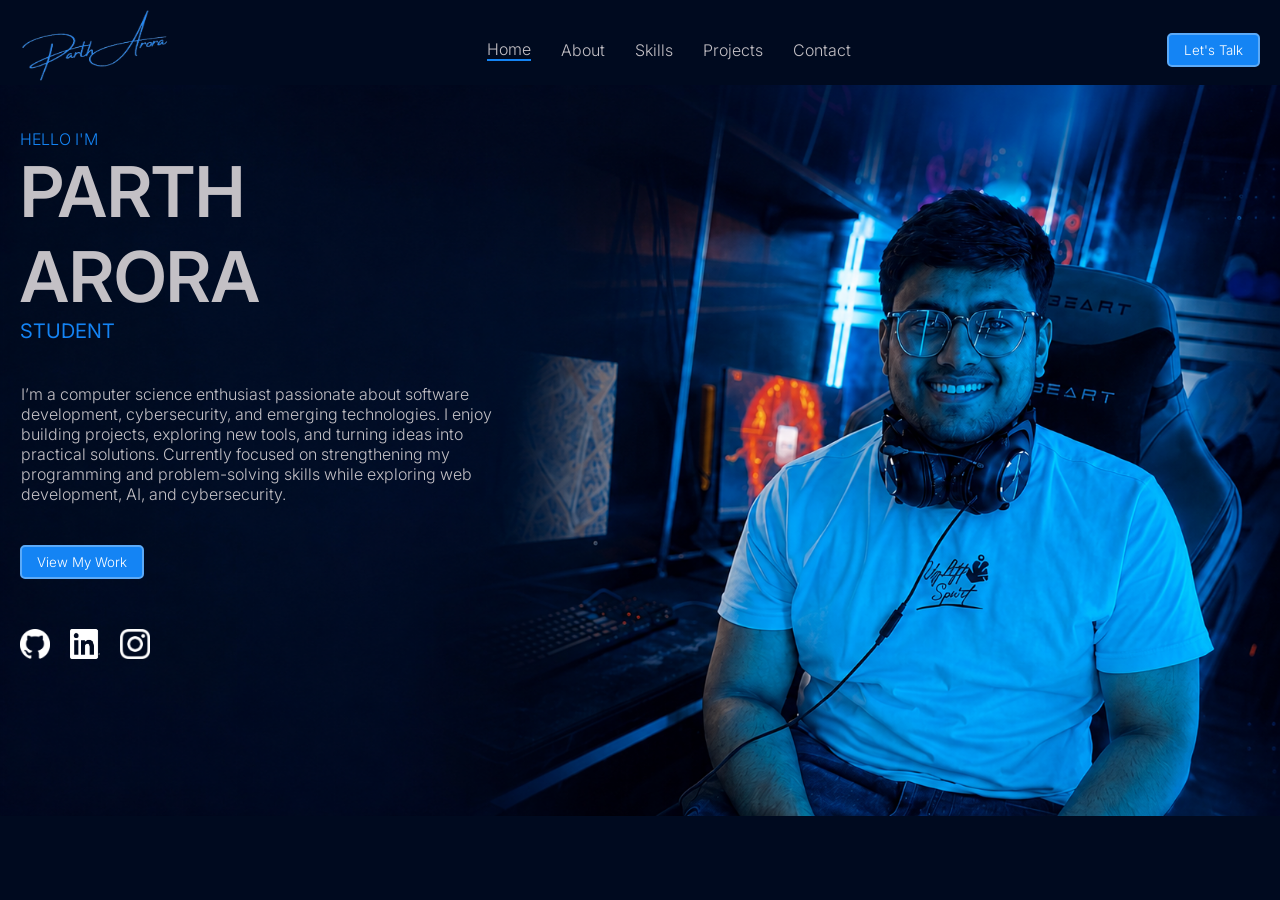
<file: team/parth/index.html>
<!DOCTYPE html>
<html lang="en">
<head>
    <meta charset="UTF-8">
    <meta name="viewport" content="width=device-width, initial-scale=1.0">
    <title>Parth Arora</title>
    <link rel="preconnect" href="https://fonts.googleapis.com">
    <link rel="preconnect" href="https://fonts.gstatic.com" crossorigin>
    <link href="https://fonts.googleapis.com/css2?family=Inter:ital,opsz,wght@0,14..32,100..900;1,14..32,100..900&display=swap" rel="stylesheet">
    <link rel="stylesheet" href="stylesheets/style.css">
    <link rel="stylesheet" href="stylesheets/home.css">

</head>
<body>
    <header>
        <nav id="navbar">
            <div id="logo">
                <img src="assets\logo.png" id="logo_img" alt="Parth Arora">
            </div>

            <div id="navlinks">
                <a href="index.html" class="navlink text" id="home">Home</a>
                <a href="about.html" class="navlink text" id="about">About</a>
                <a href="skills.html" class="navlink text" id="skills">Skills</a>
                <a href="projects.html" class="navlink text" id="projects">Projects</a>
                <a href="contact.html" class="navlink text" id="contact">Contact</a>
            </div>

            <button class="button text">Let's Talk</button>
        </nav>
    </header>

    <main>
        <div id="intro_block">
            <p class="text" id="greet">HELLO I'M</p>
            <p class="name text">PARTH</p>
            <p class="name text">ARORA</p>
            <p id="role" class="text">STUDENT</p>
        </div>

        <p class="text" id="desc">
            I’m a computer science enthusiast passionate about software development, cybersecurity, and emerging technologies. I enjoy building projects, exploring new tools, and turning ideas into practical solutions. Currently focused on strengthening my programming and problem-solving skills while exploring web development, AI, and cybersecurity.
        </p>

        <button class="button text">View My Work</button>
    </main>

    <footer>
        <a href="https://github.com/ParthAroraDev" target="_blank" class="connect_link"><img  class="connect_image" src="assets/github_logo.png"></a>
        <a href="https://www.linkedin.com/in/parth-arora-151295429/" target="_blank" class="connect_link"><img  class="connect_image" src="assets/linkedin_logo.png"></a>
        <a href="https://www.instagram.com/partharoradev/" target="_blank" class="connect_link"><img  class="connect_image" src="assets/instagram_logo.png"></a>
    </footer>

</body>
</html>
</file>
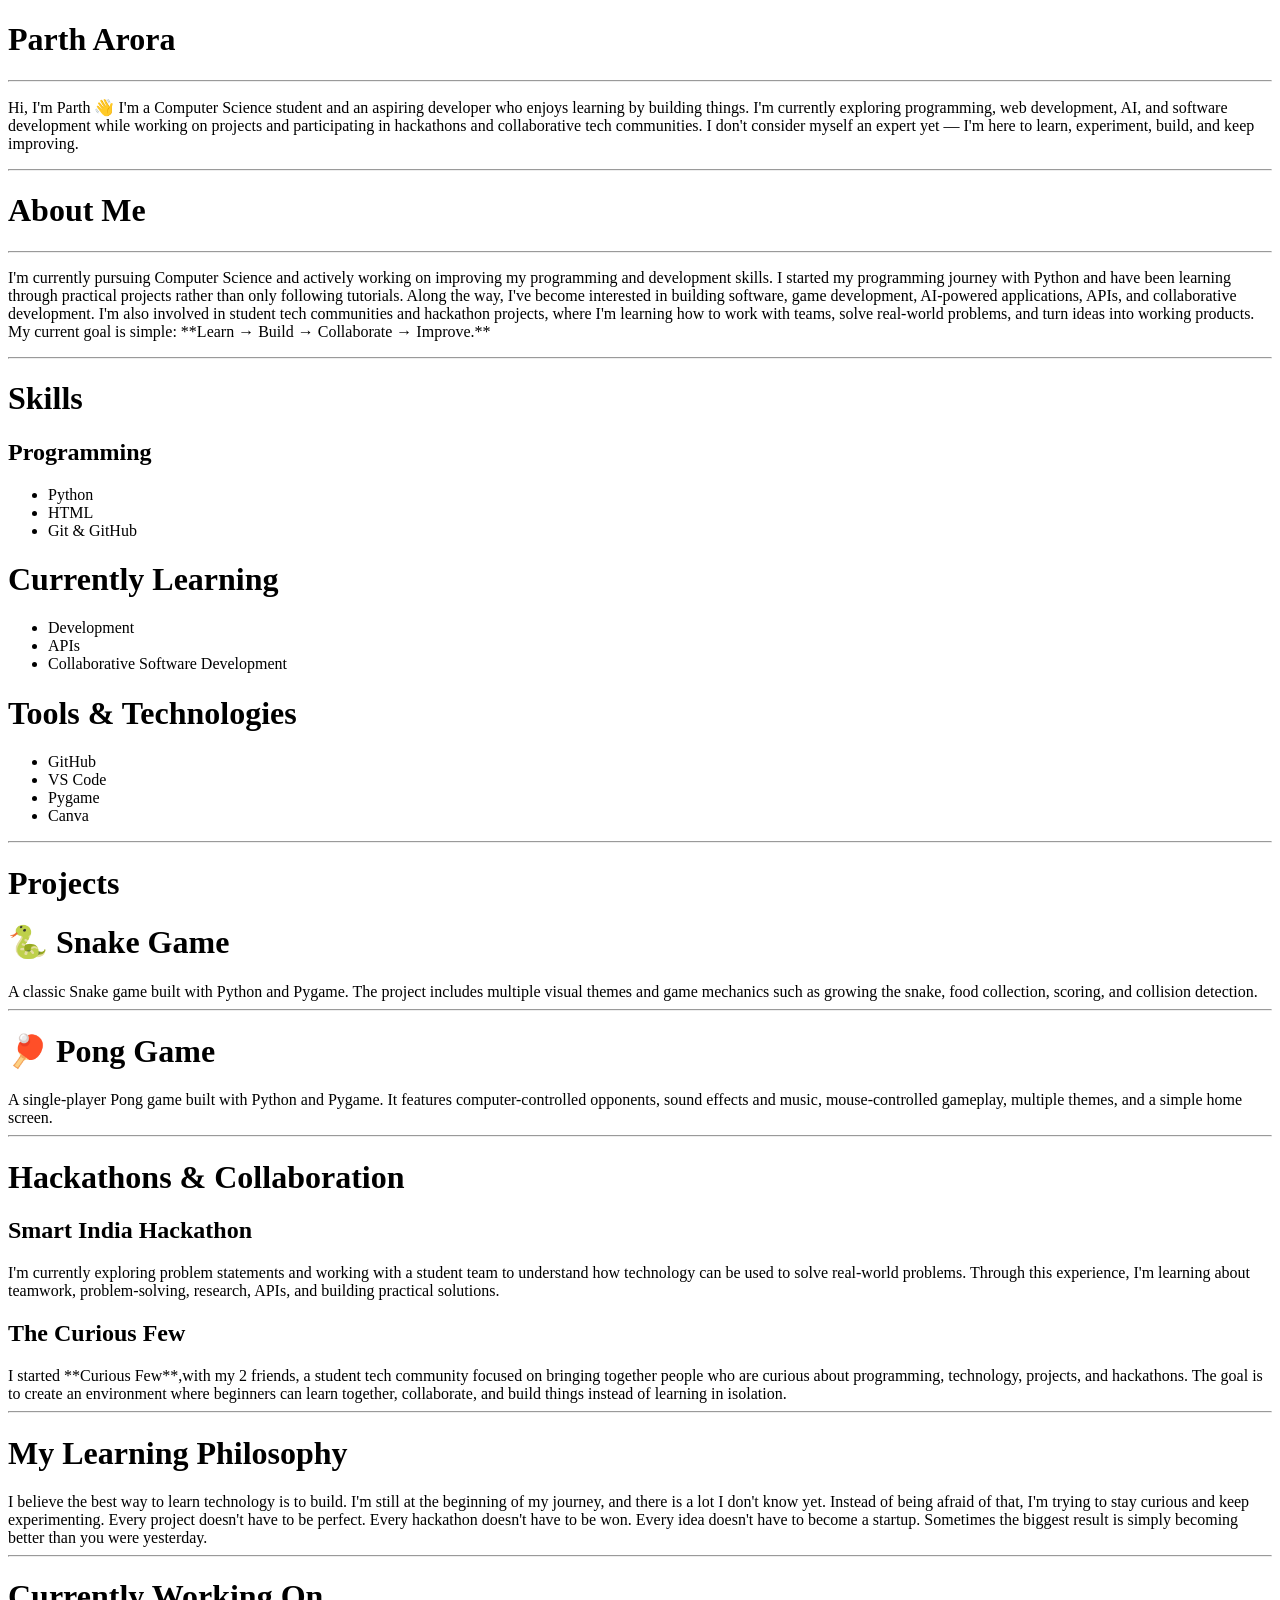
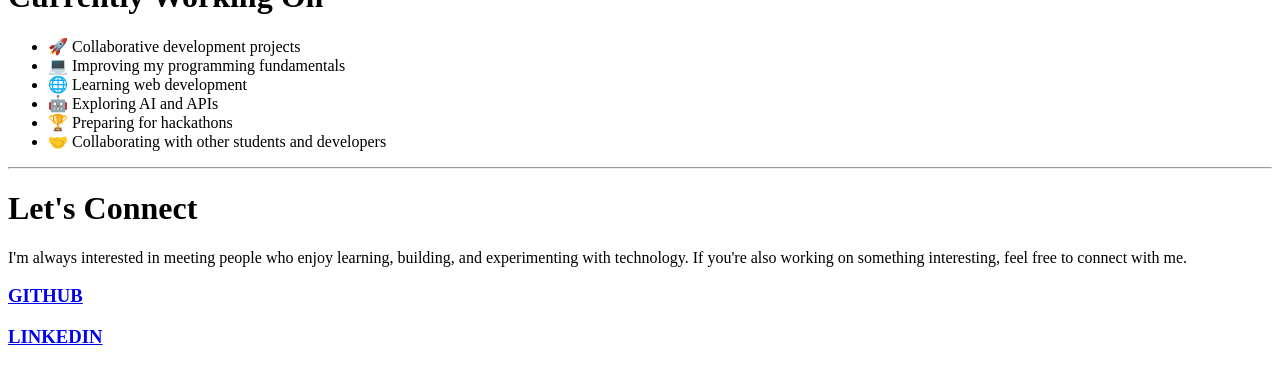
<file: parth_portfolio.html>
<!DOCTYPE html>
<html lang="en">
<head>
    <meta charset="UTF-8">
    <meta name="viewport" content="width=device-width, initial-scale=1.0">
    <title>Parth Arora</title>
</head>
<body>
    <h1>Parth Arora</h1>
    <hr>

    <p>
        Hi, I'm Parth 👋

        I'm a Computer Science student and an aspiring developer who enjoys learning by building things.

        I'm currently exploring programming, web development, AI, and software development while working on projects and participating in hackathons and collaborative tech communities.

        I don't consider myself an expert yet — I'm here to learn, experiment, build, and keep improving.
    </p>
    <hr>

    <h1>About Me</h1> 
    <hr>
    <p>

    I'm currently pursuing Computer Science and actively working on improving my programming and development skills.

    I started my programming journey with Python and have been learning through practical projects rather than only following tutorials.

    Along the way, I've become interested in building software, game development, AI-powered applications, APIs, and collaborative development.

    I'm also involved in student tech communities and hackathon projects, where I'm learning how to work with teams, solve real-world problems, and turn ideas into working products.

    My current goal is simple:

    **Learn → Build → Collaborate → Improve.**

    </p>

    <hr>

    <h1>Skills</h1> 

    <h2>Programming</h2> 

    <ul>
        <li>Python</li>
        <li>HTML</li>
        <li>Git & GitHub</li>
    </ul>

    <h1>Currently Learning</h1> 

    <ul>
        <li>Development</li>
        <li>APIs</li>
        <li>Collaborative Software Development</li>
    </ul>

    <h1>Tools & Technologies</h1> 

    <ul>
        <li>GitHub</li>
        <li>VS Code</li>
        <li>Pygame</li>
        <li>Canva</li>
    </ul>

    <hr>

    <h1>Projects</h1> 

    <h1>🐍 Snake Game</h1> 

    A classic Snake game built with Python and Pygame.

    The project includes multiple visual themes and game mechanics such as growing the snake, 
    food collection, scoring, and collision detection.

    <hr>

    <h1>🏓 Pong Game</h1> 

    A single-player Pong game built with Python and Pygame.

    It features computer-controlled opponents, sound effects and music, mouse-controlled gameplay, multiple themes, and a simple home screen.

    

    <hr>

    <h1>Hackathons & Collaboration</h1> 

    <h2>Smart India Hackathon</h2> 

    I'm currently exploring problem statements and working with a student team to understand how technology can be used to solve real-world problems.

    Through this experience, I'm learning about teamwork, problem-solving, research, APIs, and building practical solutions.

    <h2>The Curious Few</h2>

    I started **Curious Few**,with my 2 friends, a student tech community focused on bringing together people who are curious about programming, technology, projects, and hackathons.

    The goal is to create an environment where beginners can learn together, collaborate, and build things instead of learning in isolation.

    <hr>

    <h1>My Learning Philosophy</h1> 

    I believe the best way to learn technology is to build.

    I'm still at the beginning of my journey, and there is a lot I don't know yet. Instead of being afraid of that, I'm trying to stay curious and keep experimenting.

    Every project doesn't have to be perfect.

    Every hackathon doesn't have to be won.

    Every idea doesn't have to become a startup.

    Sometimes the biggest result is simply becoming better than you were yesterday.

    <hr>

    <h1>Currently Working On</h1> 

    <ul>

        <li>🚀 Collaborative development projects</li>

        <li>💻 Improving my programming fundamentals</li>

        <li>🌐 Learning web development</li>

        <li>🤖 Exploring AI and APIs</li>

        <li>🏆 Preparing for hackathons</li>

        <li>🤝 Collaborating with other students and developers</li>

    </ul>
    <hr>

    <h1>Let's Connect</h1> 

    I'm always interested in meeting people who enjoy learning, building, and experimenting with technology.

    If you're also working on something interesting, feel free to connect with me.

    <h3><a href="https://github.com/ParthAroraDev">GITHUB</a></h3>
    <h3><a href="https://www.linkedin.com/in/parth-arora-151295429/">LINKEDIN</a></h3>
    
</body>
</html>
</file>
<file: team/parth/stylesheets/style.css>
*{
    margin: 0;
    padding: 0;
    box-sizing: border-box;
    --theme_color:#1484F4;
    --text_color:#C3C0C5;
    --bg_color:#000A1F;
}

html,body{
    height: 100%;
    width: 100%;
    background-color:var(--bg_color);
}


#navbar{
    display: flex;
    justify-content:space-between;
    align-items: center;
    padding: 10px 20px 10px 20px;
}


#navlinks{
    display: flex;
    justify-content: space-between;
    align-items: center;   
    gap: 30px;
}

.navlink{
    color: var(--text_color);
    text-decoration: none;
}


#logo_img{
    width: 150px;
    height: 75px;
}

.button{
    background-color: var(--theme_color);
    color: white;
    border: 2px solid #5caaf7;
    padding: 7px 15px;
    border-radius: 5px;
    cursor: pointer;
}

.button:hover{
    background-color: transparent;
    color: var(--theme_color)
}

.text{
    font-family: "Inter", sans-serif;
    font-optical-sizing: auto;
    font-weight: 300;
    font-style: normal;
}
</file>
<file: team/parth/stylesheets/home.css>
*{
    --theme_color:#1484F4;
    --text_color:#C3C0C5;
    --bg_color:#000A1F;
}
body{
    background-image: url("..\\assets\\bg.png");
    background-repeat: no-repeat;
    background-size:contain;
    background-position:right;
    position:fixed
}

#home{
    border-bottom: 2px solid var(--theme_color);
}

main{
    width: 500px;
    height: 450px;
    display: flex;
    flex-direction: column;
    justify-content: space-between;
    align-items: flex-start;
    gap: 10px;
    margin-left: 20px;
    margin-top: 30px;

}

#greet{
    color: var(--theme_color);
}

.name{
    font-size: 70px;
    font-weight: 600;
    color: var(--text_color);
}

#role{
    font-size: 20px;
    color: var(--theme_color);
    font-weight: 400;
}

#desc{
    color: var(--text_color);
    padding: 1px;
}

footer{
    margin-top: 50px;
    margin-left: 20px;
    display: flex;
    gap: 20px;

}

.connect_image{
    width: 30px;
    height: 30px;
}
</file>
